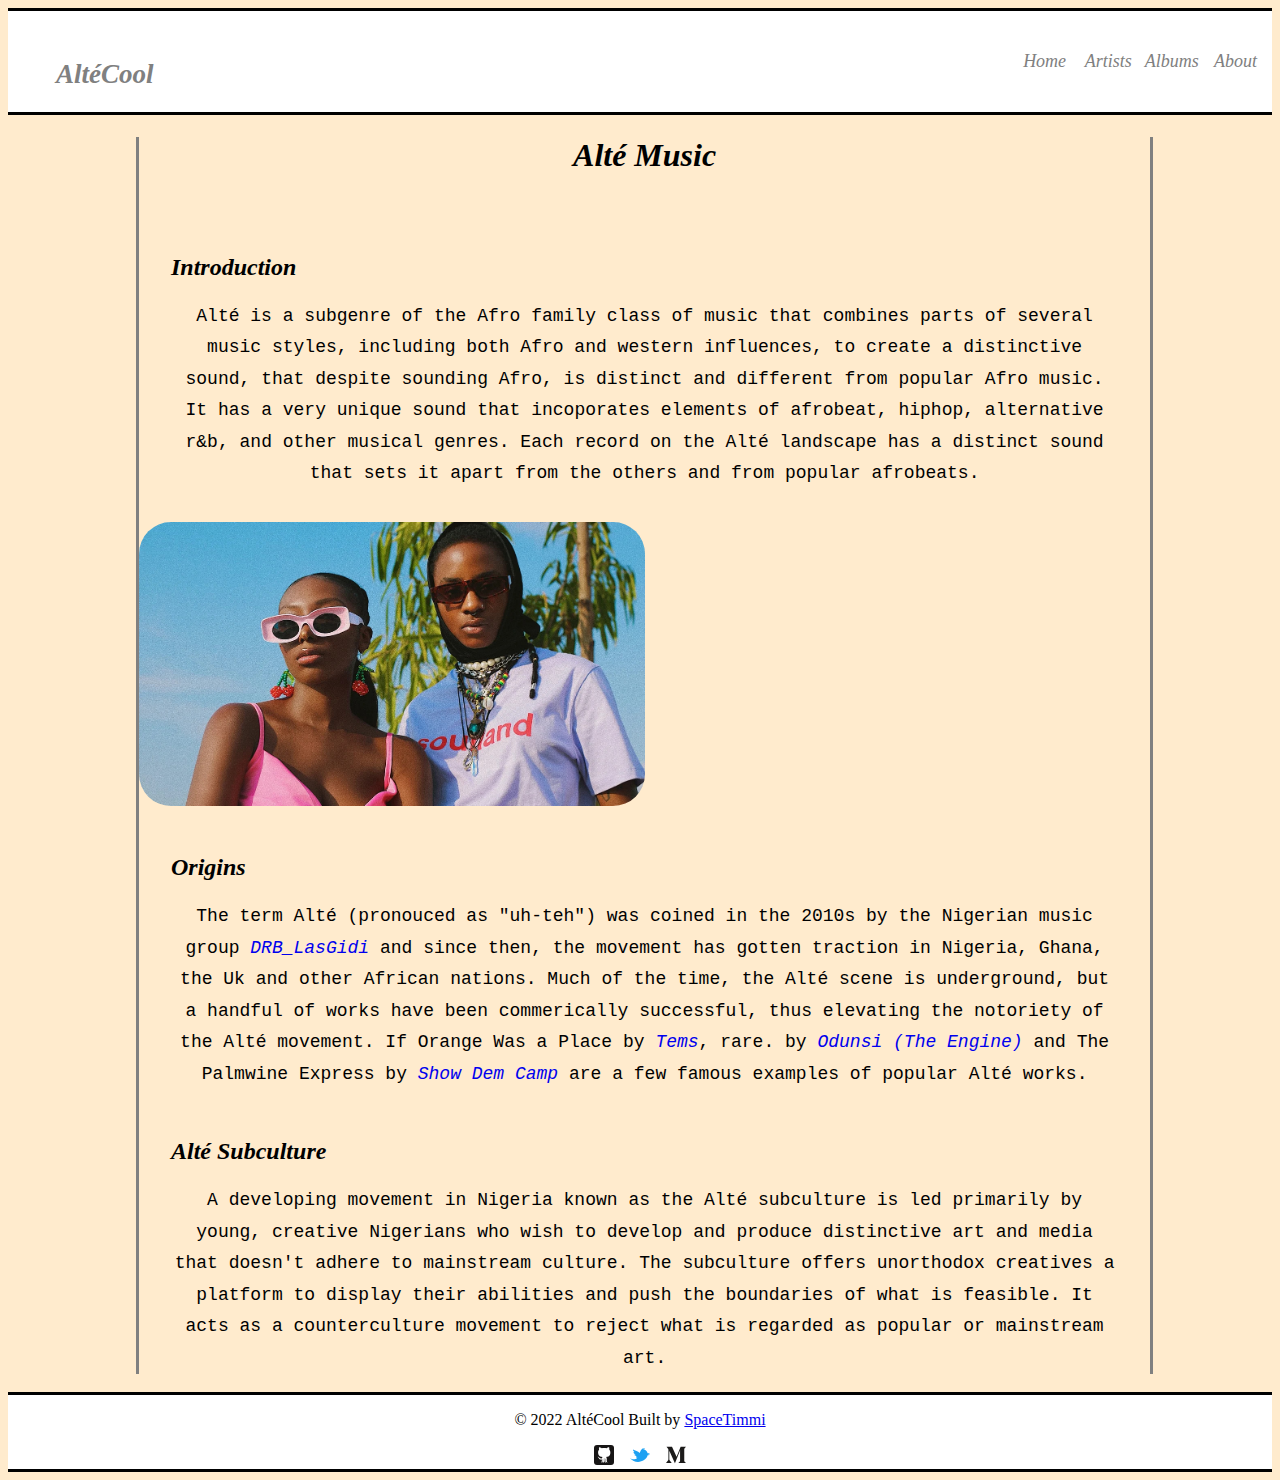
<file: index.html>
<!DOCTYPE html>
<html>
    <head lang="en">
        <meta charset="utf-8">
        <link rel="stylesheet" href="./styles/styles.css"/>
        <title>AltéCool</title>
    </head>
    <body>
        <!--navigator-->
        <nav class="nav-container">
            <!--navigation header-->
            <div class="nav-header">
                <a href="index.html" class="logo-link"><h2 class="logo">AltéCool</h2></a>
            </div>
            <!--navigation links-->
            <div class="nav-links">
                <a href="index.html" class="page-nav">home</a>
                <a href="top-10-artists.html" class="page-nav">artists</a>
                <a href="top-10-albums.html" class="page-nav">albums</a>
                <a href="about.html" class="page-nav">about</a>
            </div>
        </nav> 
        <!--body of page-->
        <main class="body-container">
            <h1 class="title">Alté Music</h1>
            <div class="body-of-text">
                <h2>Introduction</h2>
                <p class="paragraph">Alté is a subgenre of the Afro family class of music that combines parts of several music 
                    styles, including both Afro and western influences, to create a distinctive sound,
                    that despite sounding Afro, is distinct and different from popular Afro music.
                    It has a very unique sound that incoporates elements of afrobeat, hiphop, alternative r&b, and
                    other musical genres. Each record on the Alté landscape has a distinct sound that sets it 
                    apart from the others and from popular afrobeats.
                </p>
                <img src="./assets/images/background-image-2.jpg" class="background-img" alt="alte">

                <h2>Origins</h2>
                <p class="paragraph">The term Alté (pronouced as "uh-teh") was coined in the 2010s by the Nigerian music group
                    <a href="https://en.wikipedia.org/wiki/DRB_LasGidi" class="linked-to">DRB_LasGidi</a> and since then,
                    the movement has gotten traction in Nigeria, Ghana, the Uk and other African nations. Much of the time,
                    the Alté scene is underground, but a handful of works have been commerically successful, thus elevating
                    the notoriety of the Alté movement. If Orange Was a Place by <a href="https://en.wikipedia.org/wiki/Tems_(singer)" class="linked-to"
                    >Tems</a>, rare. by <a href="https://en.everybodywiki.com/Odunsi_(The_Engine)" class="linked-to">Odunsi (The Engine)</a>
                 and The Palmwine Express by <a href="https://en.wikipedia.org/wiki/Show_Dem_Camp" class="linked-to">Show Dem Camp</a> are a few famous examples of popular Alté works.
                </p>

                 <h2>Alté Subculture</h2>
                 <p class="paragraph">
                    A developing movement in Nigeria known as the Alté subculture is led primarily by young, creative Nigerians who wish to develop and produce distinctive art 
                    and media that doesn't adhere to mainstream culture. The subculture offers unorthodox creatives a platform to display their abilities 
                    and push the boundaries of what is feasible. It  acts as a counterculture movement to reject what is regarded as popular or mainstream art. 
                 </p>
            </div>
        </main>
       <!--footer of page--> 
        <footer class="footer-container">
            <p>
                &copy; <span id="date">2022</span>
                <span class="footer-logo">AltéCool</span>
                Built by <a href="https://github.com/SpaceTimmi">SpaceTimmi</a>
            </p>
            <div class="socials">
                <a href="https://www.github.com/SpaceTimmi" class="social-links">
                    <img src="./assets/socials/github-tile.svg" class="socials-img">
                </a>

                <a href="https://www.twitter.com/SpaceTimmi" class="social-links">
                    <img src="./assets/socials/twitter-icon.svg" class="socials-img">
                </a>

                <a href="https://medium.com/@timmyombe" class="social-links">
                    <img src="./assets/socials/medium-icon.svg" class="socials-img">
                </a>  
            </div>
        </footer>
    </body>
</html>
</file>
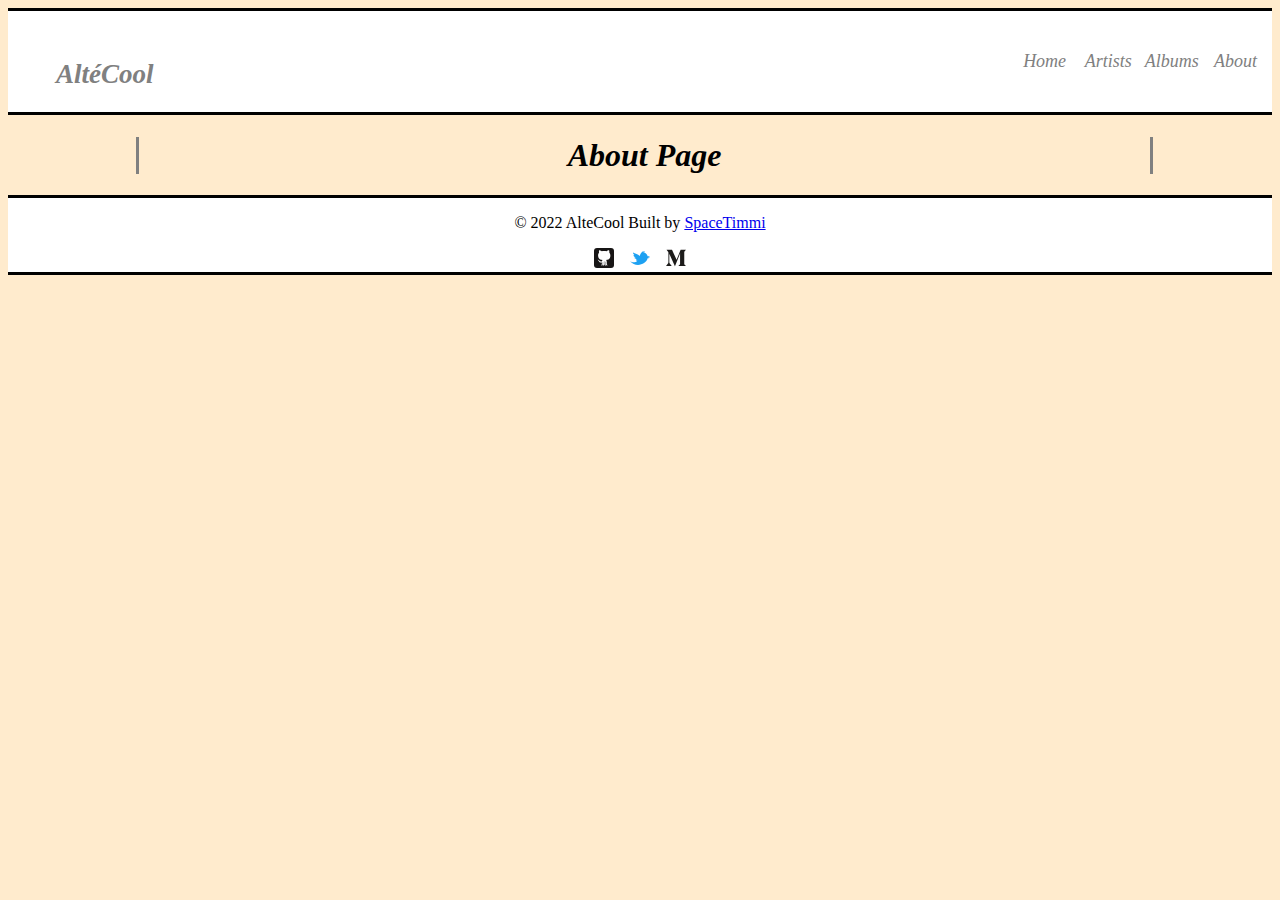
<file: about.html>
<!DOCTYPE html>
<html>
    <head lang="en">
        <meta charset="utf-8">
        <link rel="stylesheet" href="./styles/styles.css"/>
        <title>AltéCool</title>
    </head>
    <body>
        <!--navigator-->
        <nav class="nav-container">
            <!--navigation header-->
            <div class="nav-header">
                <a href="index.html" class="logo-link"><h2 class="logo">AltéCool</h2></a>
            </div>
            <!--navigation links-->
            <div class="nav-links">
                <a href="index.html" class="page-nav">home</a>
                <a href="top-10-artists.html" class="page-nav">artists</a>
                <a href="top-10-albums.html" class="page-nav">albums</a>
                <a href="about.html" class="page-nav">about</a>
            </div>
        </nav>  
        <!--body of page-->
        <main class="body-container">
            <h1>About Page</h1>
        </main>
       <!--footer of page--> 
        <footer class="footer-container">
            <p>
                &copy; <span id="date">2022</span>
                <span class="footer-logo">AlteCool</span>
                Built by <a href="https://github.com/SpaceTimmi">SpaceTimmi</a>
            </p>
            <div class="socials">
                <a href="https://www.github.com/SpaceTimmi" class="social-links">
                    <img src="./assets/socials/github-tile.svg" class="socials-img">
                </a>

                <a href="https://www.twitter.com/SpaceTimmi" class="social-links">
                    <img src="./assets/socials/twitter-icon.svg" class="socials-img">
                </a>

                <a href="https://medium.com/@timmyombe" class="social-links">
                    <img src="./assets/socials/medium-icon.svg" class="socials-img">
                </a>  
            </div>
        </footer>
    </body>
</html>
</file>
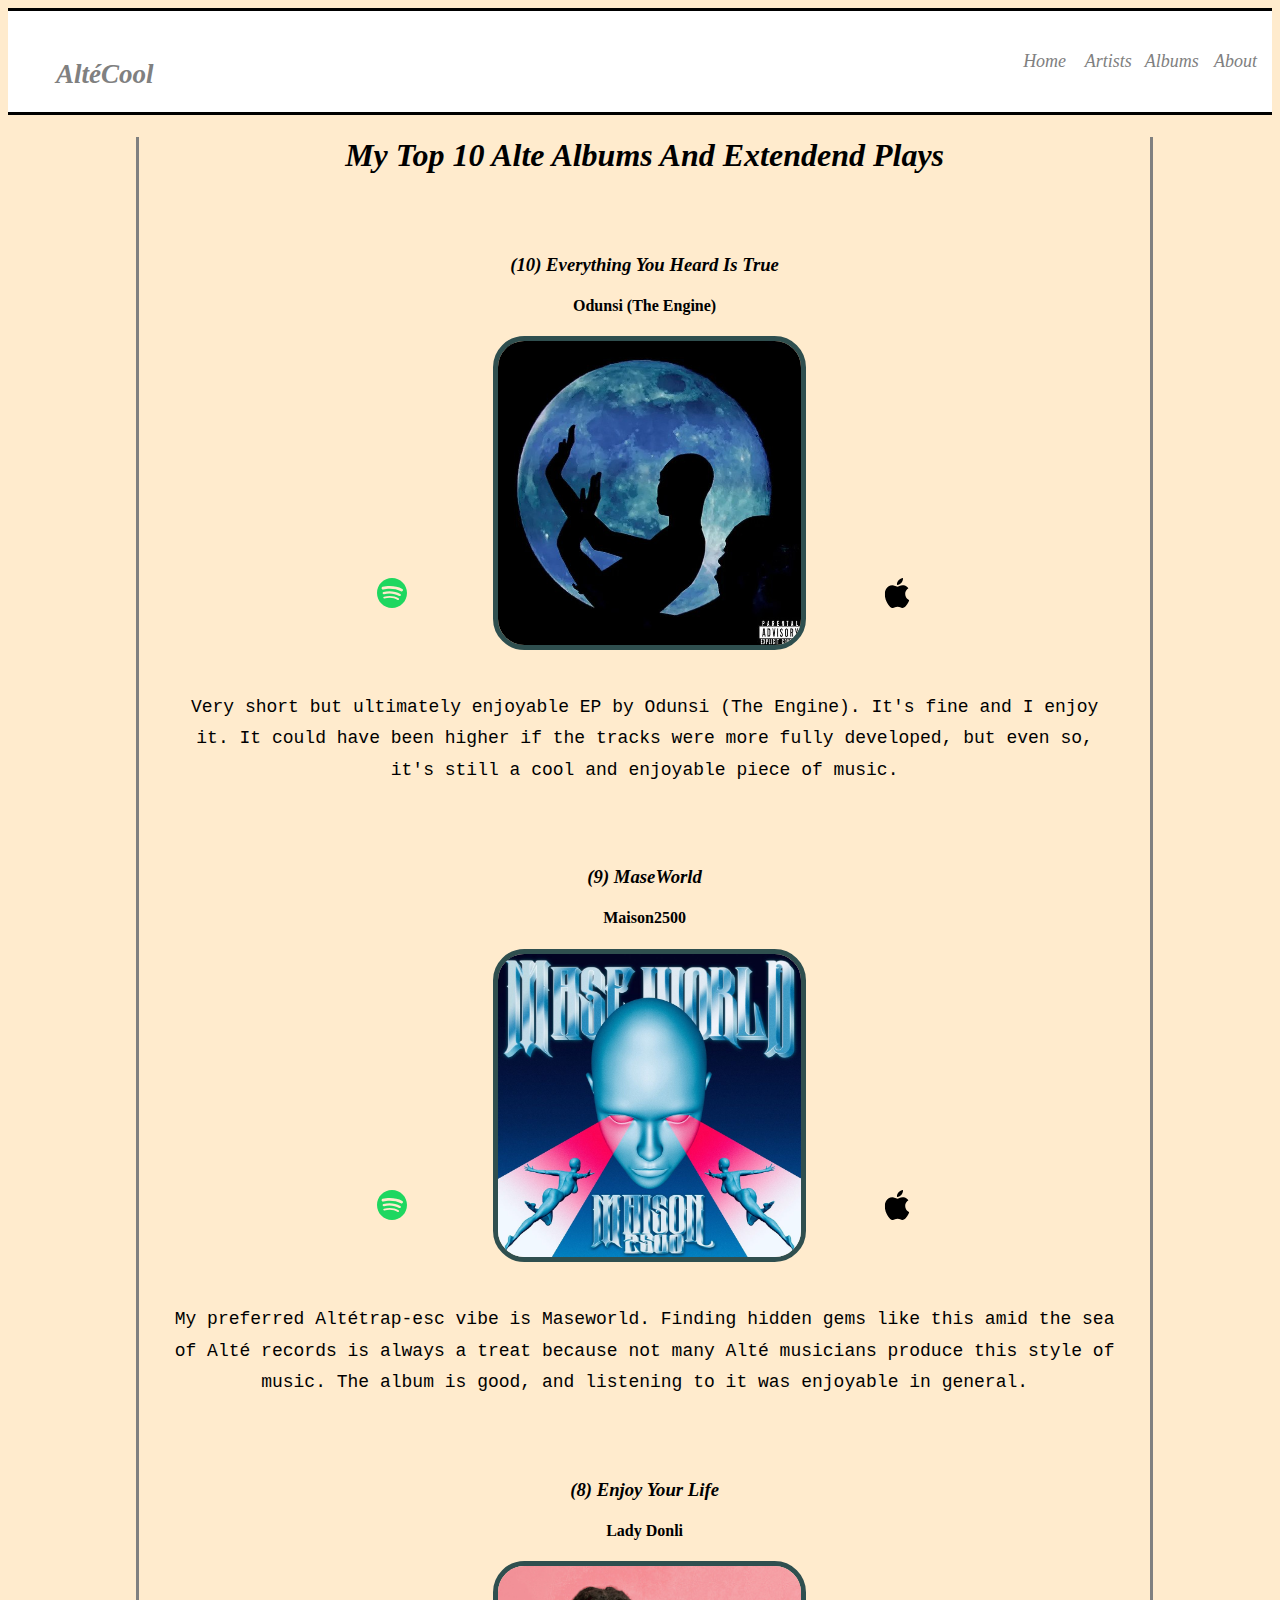
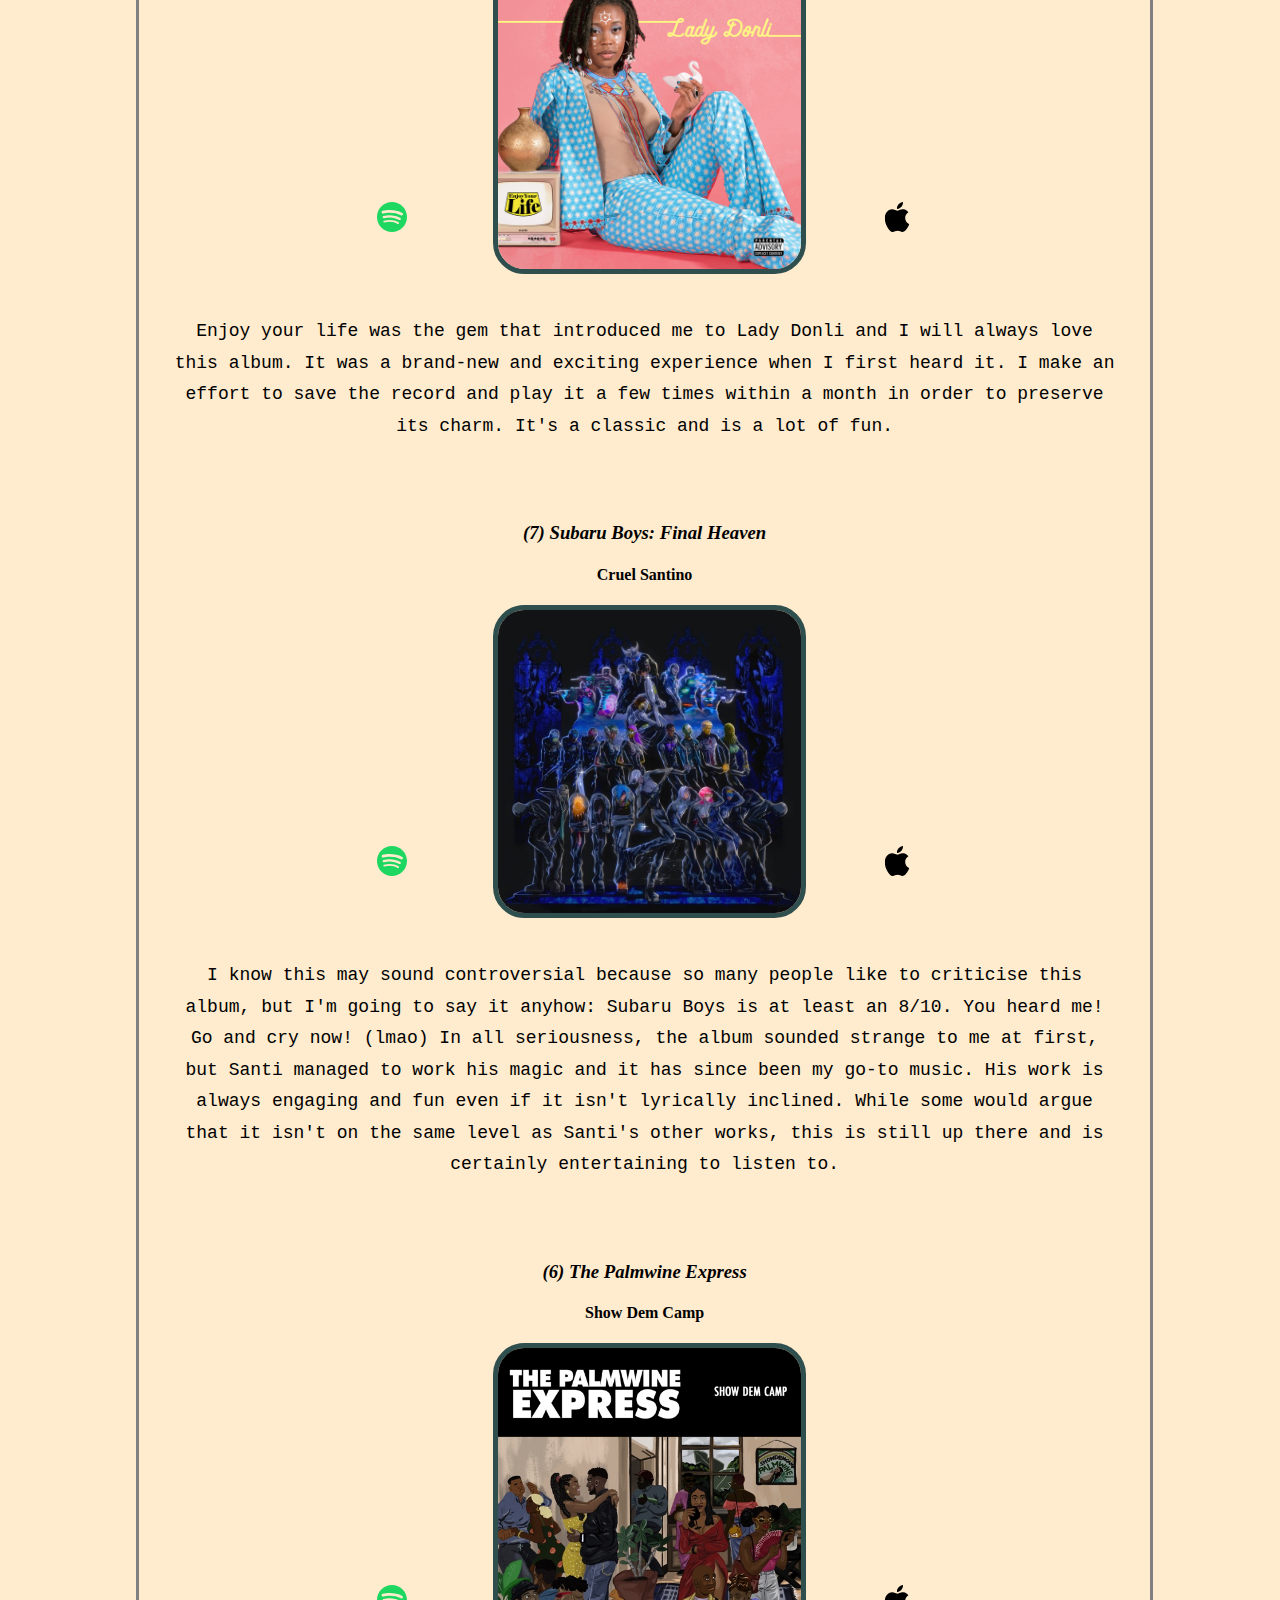
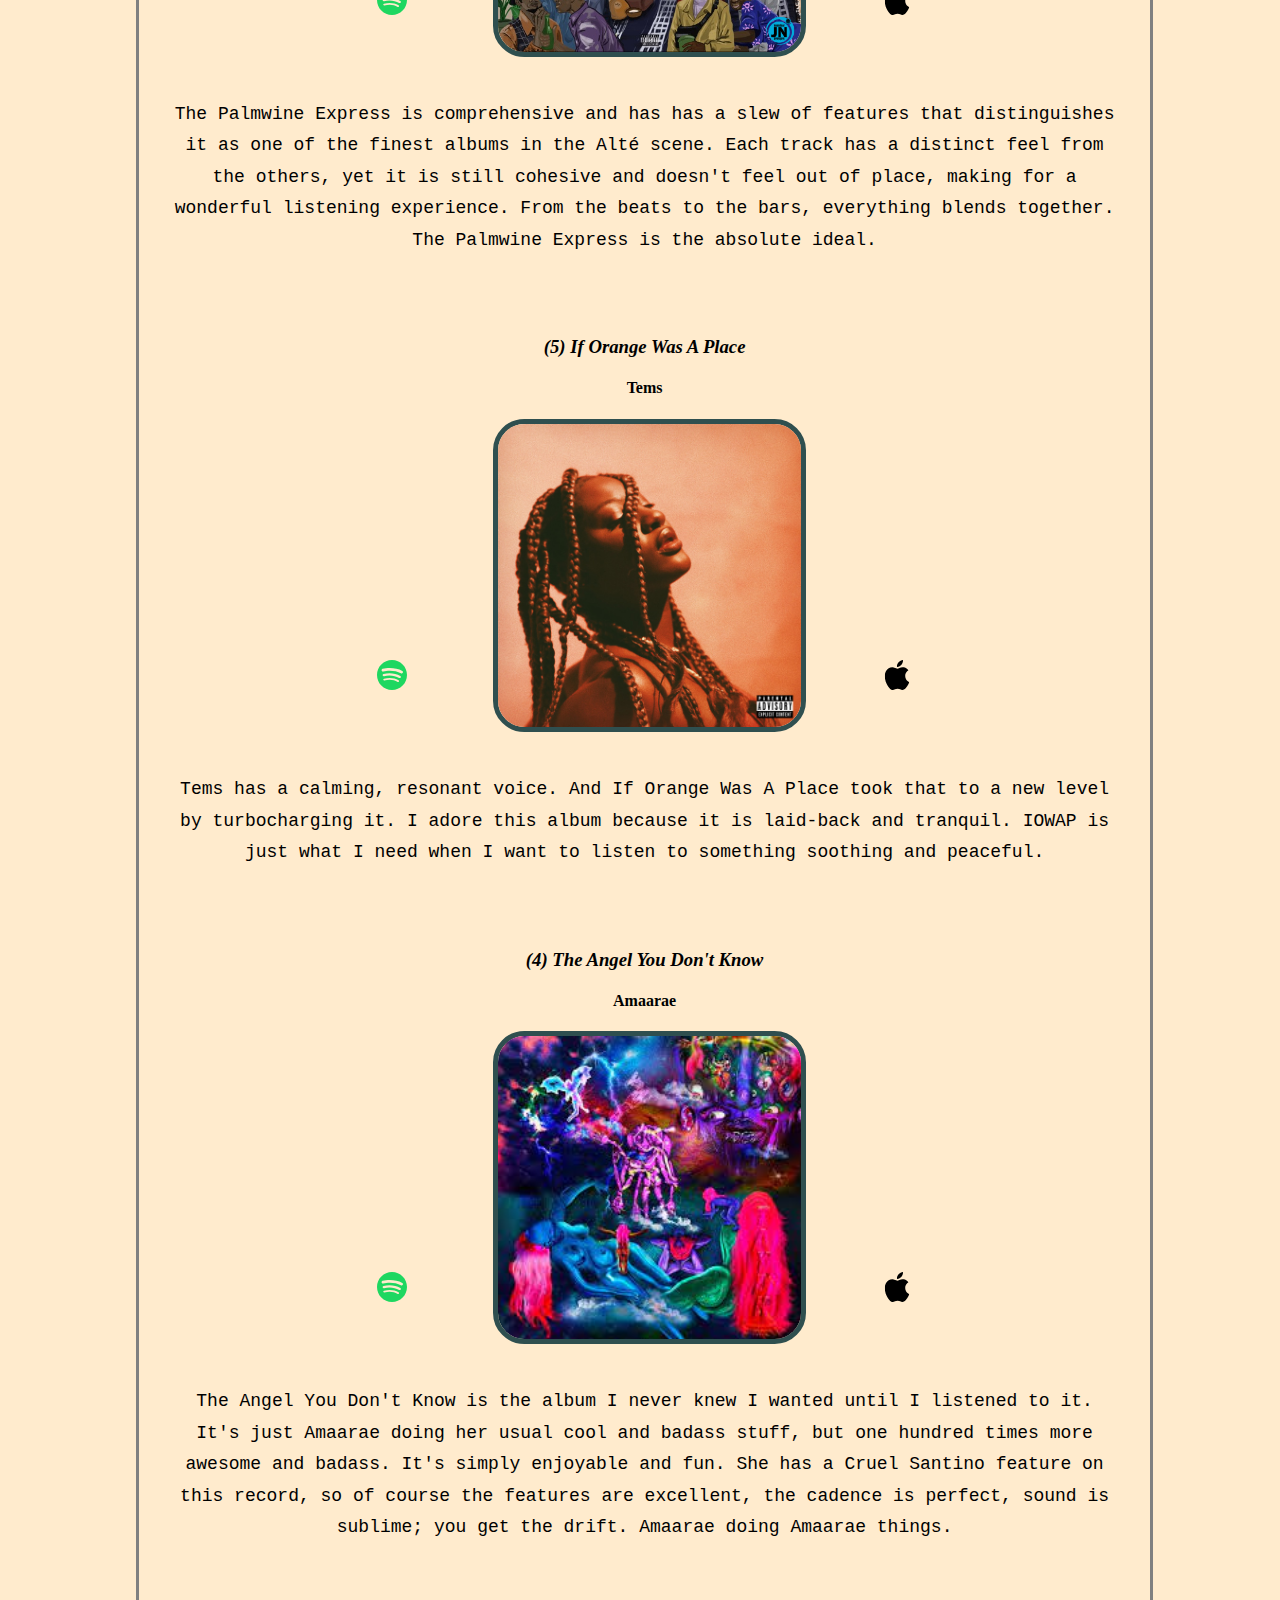
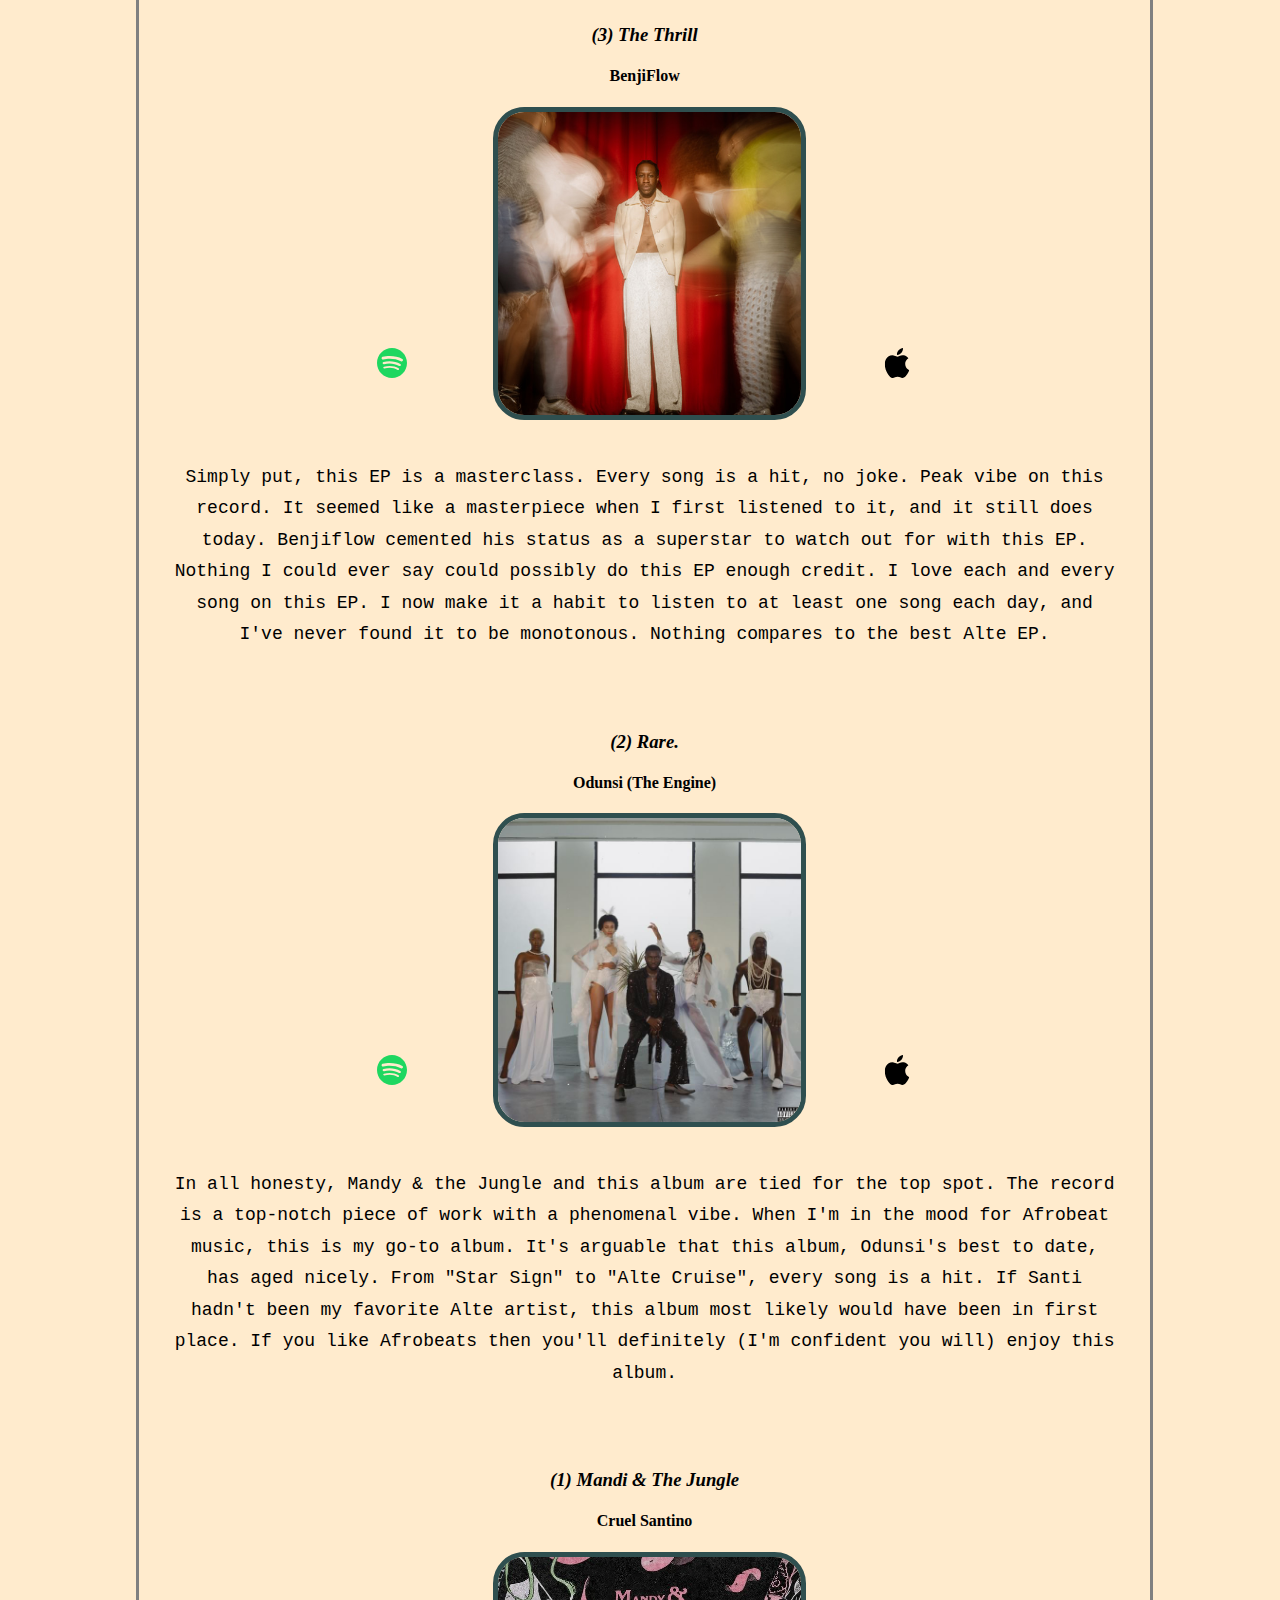
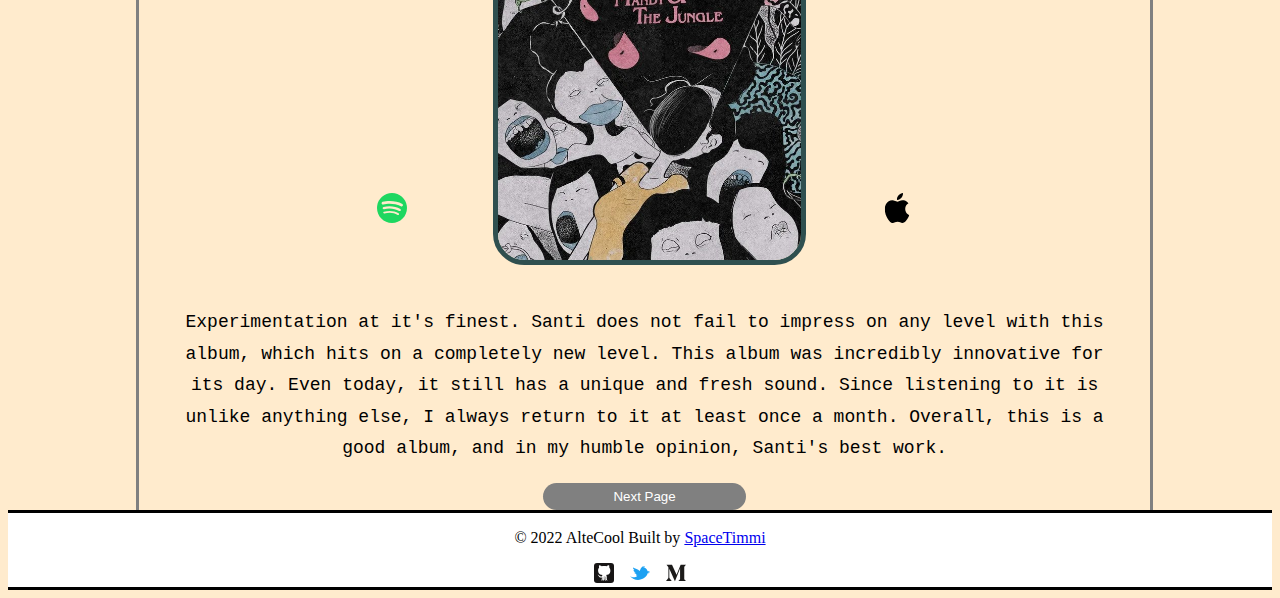
<file: top-10-albums.html>
<!DOCTYPE html>
<html>
    <head lang="en">
        <meta charset="utf-8">
        <link rel="stylesheet" href="./styles/styles.css"/>
        <title>AltéCool</title>
    </head>
    <body>
        <!--navigator-->
        <nav class="nav-container">
        <!--navigation header-->
        <div class="nav-header">
            <a href="index.html" class="logo-link"><h2 class="logo">AltéCool</h2></a>
            </div>
            <!--navigation links-->
            <div class="nav-links">
                <a href="index.html" class="page-nav">home</a>
                <a href="top-10-artists.html" class="page-nav">artists</a>
                <a href="top-10-albums.html" class="page-nav">albums</a>
                <a href="about.html" class="page-nav">about</a>
            </div>
        </nav> 
        <!--body of page-->
        <main class="body-container">
            <h1>My top 10 Alte Albums and Extendend Plays</h1>
          
           <section>
                <h3 class="album-name">(10) Everything You Heard Is True</h3>
                <h4 class="iden">Odunsi (The Engine)</h4>
                <img src="./assets/album covers/everything-you-heard-is-true.jpg" class="album-cover" alt="Everything You Heard Is Tru">

                <section class="artist-links-album-page">
                    <a href="https://open.spotify.com/artist/0XqLMMiljB30SqHKV9PYsD">
                        <img src="./assets/logos/spotify-icon.svg" class="spotify" alt="artist page">
                    </a>
                    <a href="https://music.apple.com/gb/album/everything-you-heard-is-true/1511553742">
                        <img src="./assets/logos/apple-icon.svg" class="apple" alt="artist page">
                    </a>
                </section>

                <p class="paragraph">
                    Very short but ultimately enjoyable EP by Odunsi (The Engine). It's fine and I enjoy it.
                     It could have been higher if the tracks were more fully developed, but even so, 
                     it's still a cool and enjoyable piece of music.
                </p>
            </section> 
           
            <section>
                <h3 class="album-name">(9) MaseWorld</h3>
                <h4 class="iden">Maison2500</h4>
                <img src="./assets/album covers/maseworld.jpeg" class="album-cover" alt="MaseWorld">

                <section class="artist-links-album-page">
                    <a href="https://open.spotify.com/album/2MSjnqQ1YrHaG2tJ0qlE3B">
                        <img src="./assets/logos/spotify-icon.svg" class="spotify" alt="artist page">
                    </a>
                    <a href="https://music.apple.com/ng/album/maseworld/1474480716">
                        <img src="./assets/logos/apple-icon.svg" class="apple" alt="artist page">
                    </a>
                </section>

                <p class="paragraph">
                    My preferred Altétrap-esc vibe is Maseworld. Finding hidden gems like this amid the sea of Alté records is 
                    always a treat because not many Alté musicians produce this style of music. The album is good, and 
                    listening to it was enjoyable in general. 
                </p>
            </section>            
           
             <section>
                <h3 class="album-name">(8) Enjoy your life</h3>
                <h4 class="iden">Lady Donli</h4>
                <img src="./assets/album covers/enjoy-your-life.jpeg" class="album-cover" alt="Enjoy your life">

                <section class="artist-links-album-page">
                    <a href="https://open.spotify.com/album/1tbGvVPTxiB6eZUbDjbSvv">
                        <img src="./assets/logos/spotify-icon.svg" class="spotify" alt="artist page">
                    </a>
                    <a href="https://music.apple.com/bs/album/enjoy-your-life/id1474111862">
                        <img src="./assets/logos/apple-icon.svg" class="apple" alt="artist page">
                    </a>
                </section>

                <p class="paragraph">
                    Enjoy your life was the gem that introduced me to Lady Donli and I will always love this album.  
                    It was a brand-new and exciting experience when I first heard it. I make an effort to save the record 
                    and play it a few times within a month in order to preserve its charm. It's a classic and is a lot of fun. 
                </p>
            </section>             

            <section>
                <h3 class="album-name">(7) Subaru Boys: Final Heaven</h3>
                <h4 class="iden">Cruel Santino</h4>
                <img src="./assets/album covers/subaru-boys.jpg" class="album-cover" alt="Subaru Boys">
               
                <section class="artist-links-album-page">
                    <a href="https://open.spotify.com/album/0t69hftoCPq776cXlSpqFl">
                        <img src="./assets/logos/spotify-icon.svg" class="spotify" alt="artist page">
                    </a>
                    <a href="https://music.apple.com/us/album/subaru-boys-final-heaven/1611848679">
                        <img src="./assets/logos/apple-icon.svg" class="apple" alt="artist page">
                    </a>
                </section>
                
                <p class="paragraph">
                    I know this may sound controversial because so many people like to criticise this album, 
                    but I'm going to say it anyhow: Subaru Boys is at least an 8/10. You heard me!  Go and cry now! 
                    (lmao) In all seriousness, the album sounded strange to me at first, but Santi managed to work his magic 
                    and it has since been my go-to music. His work is always engaging and fun even if it isn't lyrically inclined. 
                    While some would argue that it isn't on the same level as Santi's other works, 
                    this is still up there and is certainly entertaining to listen to.
                </p>
            </section>

            <section>
                <h3 class="album-name">(6) The Palmwine Express</h3>
                <h4 class="iden">Show Dem Camp</h4>
                <img src="./assets/album covers/palmwine-express.jpg" class="album-cover" alt="The Palmwine Express">
                
                <section class="artist-links-album-page">
                    <a href="https://open.spotify.com/album/46m9079uCxKSFAwMFfadwf">
                        <img src="./assets/logos/spotify-icon.svg" class="spotify" alt="artist page">
                    </a>
                    <a href="https://music.apple.com/ng/album/the-palmwine-express/1491006159">
                        <img src="./assets/logos/apple-icon.svg" class="apple" alt="artist page">
                    </a>
                </section>
                
                <p class="paragraph">
                    The Palmwine Express is comprehensive and has  has a slew of features that distinguishes 
                    it as one of the finest albums in the Alté scene. Each track has a distinct feel from the others, 
                    yet it is still cohesive and doesn't feel out of place, making for a wonderful listening experience. 
                    From the beats to the bars, everything blends together. The Palmwine Express is the absolute ideal. 
                </p>
            </section>

            <section>
                <h3 class="album-name">(5) If Orange Was A Place</h3>
                <h4 class="iden">Tems</h4>
                <img src="./assets/album covers/if-orange-was-a-place.jpeg" class="album-cover" alt="If Orange Was A Place">
               
                <section class="artist-links-album-page">
                    <a href="https://open.spotify.com/album/0x2ntwkM3GoLVAPjAOPrWv">
                        <img src="./assets/logos/spotify-icon.svg" class="spotify" alt="artist page">
                    </a>
                    <a href="https://music.apple.com/us/album/if-orange-was-a-place-apple-music-up-next-film-edition-ep/1585718716">
                        <img src="./assets/logos/apple-icon.svg" class="apple" alt="artist page">
                    </a>
                </section>
                
                <p class="paragraph">
                    Tems has a calming, resonant voice. And If Orange Was A Place took that to a new level by turbocharging it. 
                    I adore this album because it is laid-back and tranquil. 
                    IOWAP is just what I need when I want to listen to something soothing and peaceful. 
                </p>
            </section>

            <section>
                <h3 class="album-name">(4) The Angel you don't know</h3>
                <h4 class="iden">Amaarae</h4>
                <img src="./assets/album covers/the-angel-you-don't know.jpeg" class="album-cover" alt="The Angle you don't know">
                
                <section class="artist-links-album-page">
                    <a href="https://open.spotify.com/album/1cceIhCQ8R79pwy8jbZFqE">
                        <img src="./assets/logos/spotify-icon.svg" class="spotify" alt="artist page">
                    </a>
                    <a href="https://music.apple.com/ng/album/the-angel-you-dont-know/1534617527">
                        <img src="./assets/logos/apple-icon.svg" class="apple" alt="artist page">
                    </a>
                </section>
                
                <p class="paragraph">
                    The Angel You Don't Know is the album I never knew I wanted until I listened to it. 
                    It's just Amaarae doing her usual cool and badass stuff, but one hundred times more awesome and badass. 
                    It's simply enjoyable and fun. She has a Cruel Santino feature on this record, so of course the 
                    features are excellent, the cadence is perfect, sound is sublime; you get the drift. 
                    Amaarae doing Amaarae things. 
                </p>
            </section>

            <section>
                <h3 class="album-name">(3) The Thrill</h3>
                <h4 class="iden">BenjiFlow</h4>
                <img src="./assets/album covers/the-thrill.jpg" class="album-cover" alt="The Thrill">
                
                <section class="artist-links-album-page">
                    <a href="https://open.spotify.com/album/4s9aJkApwWxxrOzAOqfwbM">
                        <img src="./assets/logos/spotify-icon.svg" class="spotify" alt="artist page">
                    </a>
                    <a href="https://music.apple.com/ng/album/the-thrill/1600908130">
                        <img src="./assets/logos/apple-icon.svg" class="apple" alt="artist page">
                    </a>
                </section>
                
                <p class="paragraph">
                    Simply put, this EP is a masterclass. Every song is a hit, no joke. Peak vibe on this record.
                     It seemed like a masterpiece when I first listened to it, and it still does today. 
                    Benjiflow cemented his status as a superstar to watch out for with this EP. 
                    Nothing I could ever say could possibly do this EP enough credit. I love each and every song on this EP. 
                    I now make it a habit to listen to at least one song each day, and I've never found it to be monotonous. 
                    Nothing compares to the best Alte EP. 
                </p>
            </section>

            <section>
                <h3 class="album-name">(2) rare.</h3>
                <h4 class="iden">Odunsi (The Engine)</h4>
                <img src="./assets/album covers/rare.jpg" class="album-cover" alt="rare.">
                
                <section class="artist-links-album-page">
                    <a href="https://open.spotify.com/album/2rCQfEwg1KO3gksFF2Wq48">
                        <img src="./assets/logos/spotify-icon.svg" class="spotify" alt="artist page">
                    </a>
                    <a href="https://music.apple.com/ng/album/rare/1438441866">
                        <img src="./assets/logos/apple-icon.svg" class="apple" alt="artist page">
                    </a>
                </section>
                
                <p class="paragraph">
                    In all honesty, Mandy & the Jungle and this album are tied for the top spot. The record is a top-notch piece of work with a phenomenal vibe. 
                    When I'm in the mood for Afrobeat music, this is my go-to album. It's arguable that this album, Odunsi's best to date, has aged nicely. From "Star Sign" to "Alte Cruise", 
                    every song is a hit. If Santi hadn't been my favorite Alte artist, this album most likely would have been in first place. If you like Afrobeats then you'll definitely (I'm confident you will) enjoy this album.
                </p>
            </section>

            <section>
                <h3 class="album-name">(1) Mandi & The Jungle</h3>
                <h4 class="iden">Cruel Santino</h4>
                <img src="./assets/album covers/mandi-and-the-jungle.jpg" class="album-cover" alt="mandi-and-the-jungle">
                
                <section class="artist-links-album-page">
                    <a href="https://open.spotify.com/album/4IMFZY59ree679oXQS36xM">
                        <img src="./assets/logos/spotify-icon.svg" class="spotify" alt="artist page">
                    </a>
                    <a href="https://music.apple.com/us/album/mandy-the-jungle/1462393164">
                        <img src="./assets/logos/apple-icon.svg" class="apple" alt="artist page">
                    </a>
                </section>
                
                <p class="paragraph">  Experimentation at it's finest. Santi does not fail to impress on any level with this album, 
                    which hits on a completely new level. This album was incredibly innovative for its day. Even today, it still has 
                    a unique and fresh sound. Since listening to it is unlike anything else, I always return to it at least once a month. 
                    Overall, this is a good album, and in my humble opinion, Santi's best work.
                </p>
            </section>
            
            <form class="btn-container" action="about.html">
                <button class="navi-btn">Next Page</button>
            </form>
        </main>
       <!--footer of page--> 
        <footer class="footer-container">
            <p>
                &copy; <span id="date">2022</span>
                <span class="footer-logo">AlteCool</span>
                Built by <a href="https://github.com/SpaceTimmi">SpaceTimmi</a>
            </p>
            <div class="socials">
                <a href="https://www.github.com/SpaceTimmi" class="social-links">
                    <img src="./assets/socials/github-tile.svg" class="socials-img">
                </a>

                <a href="https://www.twitter.com/SpaceTimmi" class="social-links">
                    <img src="./assets/socials/twitter-icon.svg" class="socials-img">
                </a>

                <a href="https://medium.com/@timmyombe" class="social-links">
                    <img src="./assets/socials/medium-icon.svg" class="socials-img">
                </a>  
            </div>
        </footer>
    </body>
</html>
</file>
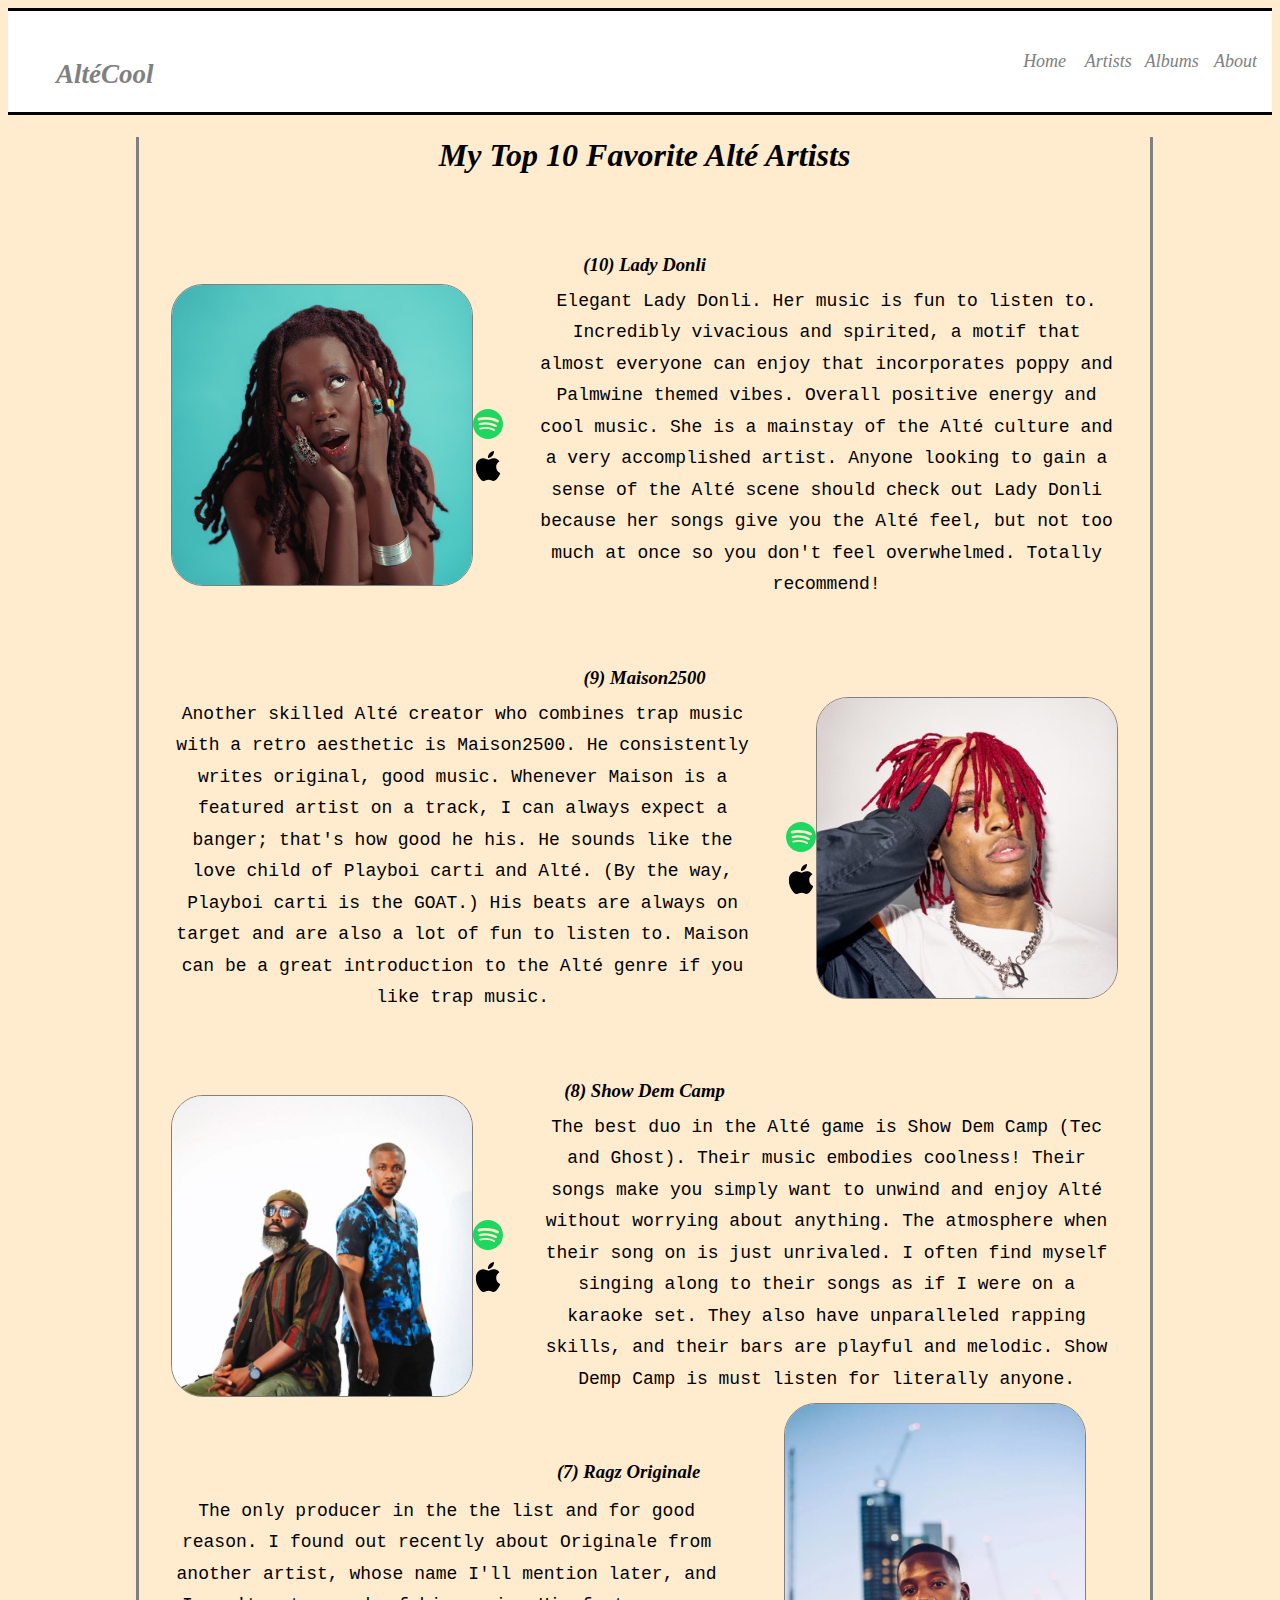
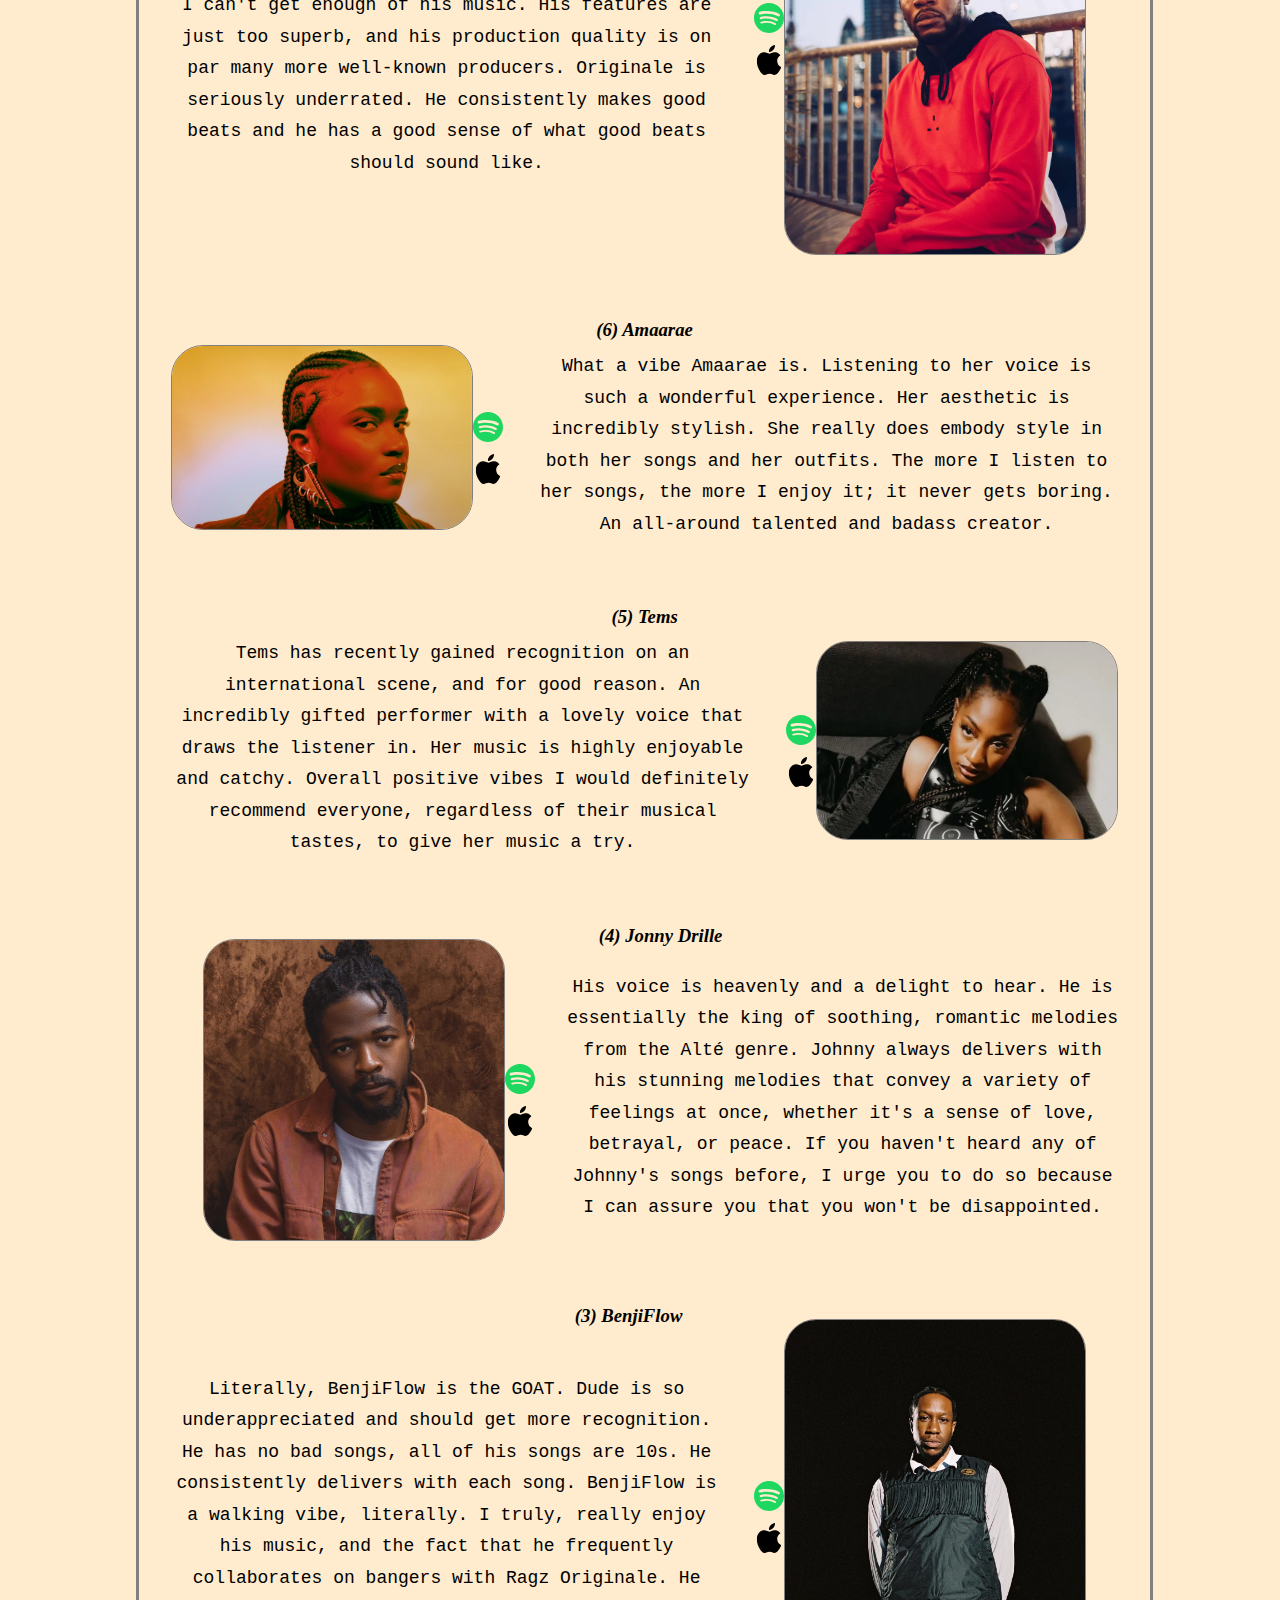
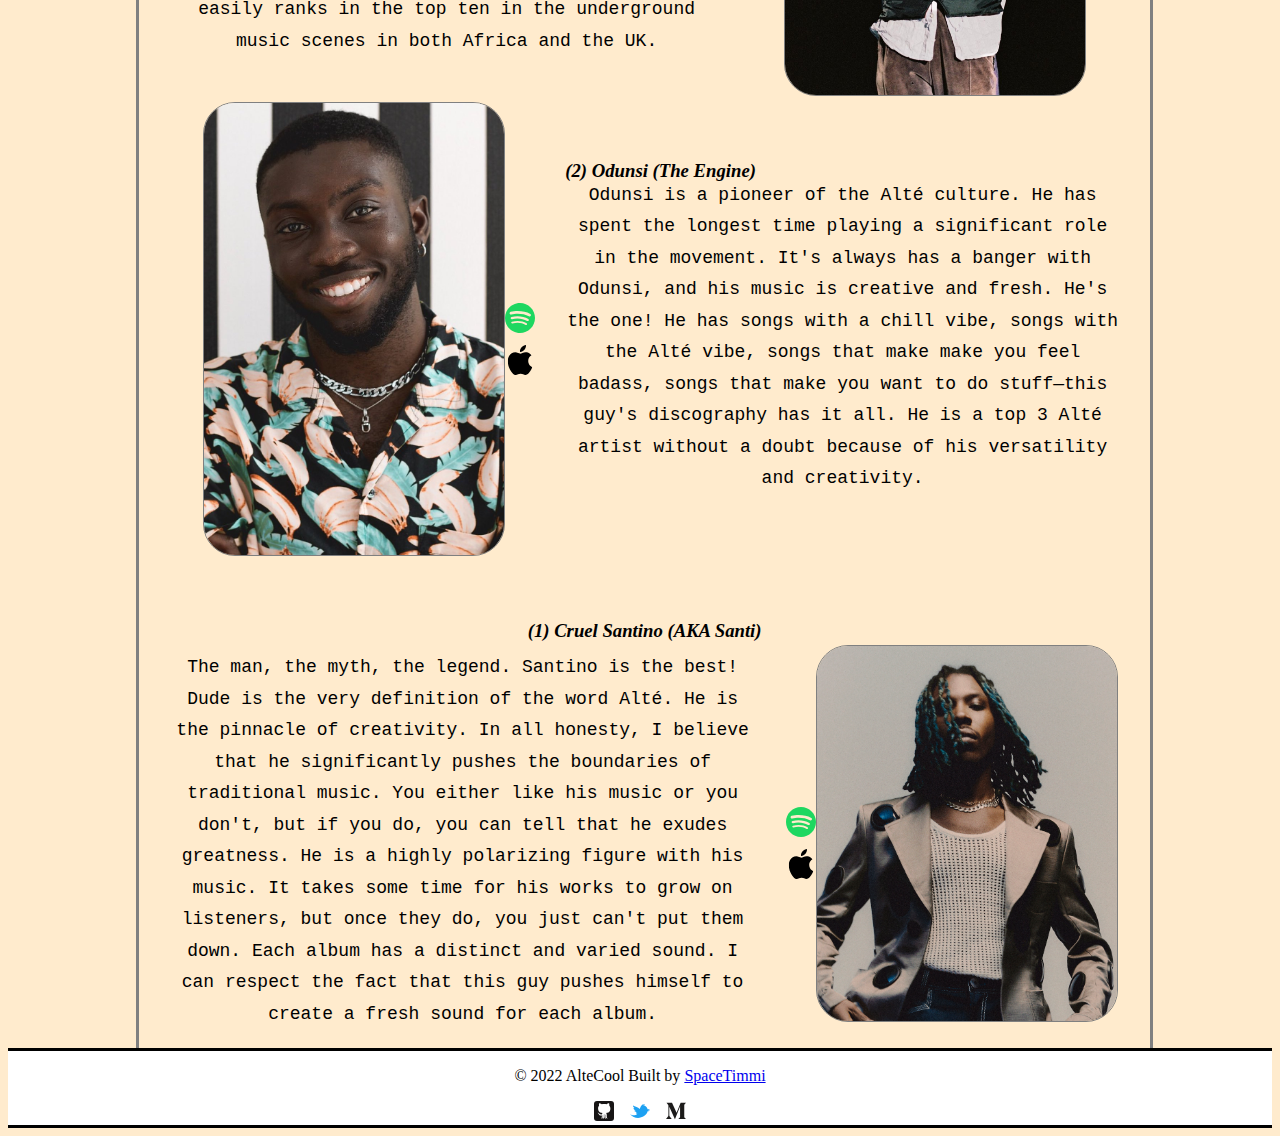
<file: top-10-artists.html>
<!DOCTYPE html>
<html>
    <head lang="en">
        <meta charset="utf-8">
        <link rel="stylesheet" href="./styles/styles.css"/>
        <title>AltéCool</title>
    </head>
    <body>
        <!--navigator-->
        <nav class="nav-container">
            <!--navigation header-->
            <div class="nav-header">
                <a href="index.html" class="logo-link"><h2 class="logo">AltéCool</h2></a>
            </div>
            <!--navigation links-->
            <div class="nav-links">
                <a href="index.html" class="page-nav">home</a>
                <a href="top-10-artists.html" class="page-nav">artists</a>
                <a href="top-10-albums.html" class="page-nav">albums</a>
                <a href="about.html" class="page-nav">about</a>
            </div>
        </nav> 
        <!--body of page-->
        <main class="body-container">
            <h1 class="title">My top 10 favorite Alté Artists</h1>

            <!--Artist Card-->
            <div class="all-artist-container">
                <section class="artist-card">
                    <h3 class="artist-name">(10) Lady Donli</h3>
                    <div class="center-artist lady-donli">
                        <img src="./assets/artists/lady-donli.jpg" class="artist-img" alt="lady donli">

                        <section class="artist-links">
                            <a href="https://open.spotify.com/artist/5joHzVrVQzu41KFBlZQDvG">
                                <img src="./assets/logos/spotify-icon.svg" class="spotify" alt="artist page">
                            </a>
                            <a href="https://music.apple.com/us/artist/lady-donli/927791232">
                                <img src="./assets/logos/apple-icon.svg" class="apple" alt="artist page">
                            </a>
                        </section>

                        <p class="paragraph">Elegant Lady Donli. Her music is fun to listen to. Incredibly vivacious 
                            and spirited, a motif that almost everyone can enjoy that incorporates poppy and 
                            Palmwine themed vibes. Overall positive energy and cool music. 
                            She is a mainstay of the Alté culture and a very accomplished artist. 
                            Anyone looking to gain a sense of the Alté  scene should check out Lady Donli 
                            because her songs give you the Alté feel, but not too much at once so you don't feel overwhelmed.
                            Totally recommend!
                        </p>
                    </div>
                    
                </section>

                <section class="artist-card">
                    <h3 class="artist-name">(9) Maison2500</h3>
                    <div class="center-artist maison-2500">
                        <img src="./assets/artists/maison.jpg" class="artist-img" alt="maison2500">

                        <section class="artist-links">
                            <a href="https://open.spotify.com/artist/4LM7PNYtQtrHXnfQYr16mx">
                                <img src="./assets/logos/spotify-icon.svg" class="spotify" alt="artist page">
                            </a>
                            <a href="https://music.apple.com/us/artist/maison-2500/1459819365">
                                <img src="./assets/logos/apple-icon.svg" class="apple" alt="artist page">
                            </a>
                        </section>

                        <p class="paragraph">Another skilled Alté creator who combines trap music with a retro aesthetic is Maison2500. 
                            He consistently writes original, good music. Whenever Maison is a featured artist on a track, I can always expect a banger; that's how good he his.
                            He sounds like the love child of Playboi carti and Alté. (By the way, Playboi carti is the GOAT.) 
                            His beats are always on target and are also a lot of fun to listen to. Maison can be a great introduction 
                            to the Alté genre if you like trap music.
                        </p>
                    </div>
                </section>
                
                <section class="artist-card">
                    <h3 class="artist-name">(8) Show Dem Camp</h3>
                    <div class="center-artist show-dem-camp">
                        <img src="./assets/artists/show-dem-camp.jpeg" class="artist-img" alt="Show Dem Camp">

                        <section class="artist-links">
                            <a href="https://open.spotify.com/artist/0XqLMMiljB30SqHKV9PYsD">
                                <img src="./assets/logos/spotify-icon.svg" class="spotify" alt="artist page">
                            </a>
                            <a href="https://music.apple.com/us/artist/show-dem-camp/855275538">
                                <img src="./assets/logos/apple-icon.svg" class="apple" alt="artist page">
                            </a>
                        </section>

                        <p class="paragraph">The best duo in the Alté game is Show Dem Camp (Tec and Ghost). 
                            Their music embodies coolness! Their songs make you simply want to unwind and enjoy Alté without 
                            worrying about anything.  The atmosphere when their song on is just unrivaled. I often find myself singing along 
                            to their songs as if I were on a karaoke set. They also have unparalleled rapping skills, 
                            and their bars are playful and melodic. Show Demp Camp is must listen for literally anyone. 
                        </p>
                    
                    </div>
                </section>
                
                <section class="artist-card ragz-originale">
                    <h3 class="artist-name">(7) Ragz Originale</h3>
                    <div class="center-artist ragz-originale">
                        <img src="./assets/artists/ragz-originale.jpg" class="artist-img" alt="Ragz Originale">

                        <section class="artist-links">
                            <a href="https://open.spotify.com/artist/0yw2O9rh7YQd5MqEHOFGzW">
                                <img src="./assets/logos/spotify-icon.svg" class="spotify" alt="artist page">
                            </a>
                            <a href="https://music.apple.com/us/artist/ragz-originale/916159936">
                                <img src="./assets/logos/apple-icon.svg" class="apple" alt="artist page">
                            </a>
                        </section>

                        <p class="paragraph">The only producer in the the list and for good reason. I found out recently about Originale from another artist, 
                            whose name I'll mention later, and I can't get enough of his music. His features are just too superb, 
                            and his production quality is on par many more well-known producers. Originale is seriously underrated. 
                            He consistently makes good beats and he has a good sense of what good beats should sound like.
                        </p>
                    </div>
                </section>
                
                <section class="artist-card">
                    <h3 class="artist-name">(6) Amaarae</h3>
                    <div class="center-artist amaarae">
                        <img src="./assets/artists/amaarae.jpg" class="artist-img" alt="Amaarae">

                        <section class="artist-links">
                            <a href="https://open.spotify.com/artist/21UPYSRWFKwtqvSAnFnSvS">
                                <img src="./assets/logos/spotify-icon.svg" class="spotify" alt="artist page">
                            </a>
                            <a href="https://music.apple.com/us/artist/amaarae/1292405220">
                                <img src="./assets/logos/apple-icon.svg" class="apple" alt="artist page">
                            </a>
                        </section>

                        <p class="paragraph">What a vibe Amaarae is. Listening to her voice is such a wonderful experience. Her aesthetic is incredibly stylish. 
                            She really does embody style in both her songs and her outfits. The more I listen to her songs, the more I enjoy it; it never gets boring. 
                            An all-around talented and badass creator.
                        </p>
                    </div>
                </section>
                
                <section class="artist-card">
                    <h3 class="artist-name">(5) Tems</h3>
                    <div class="center-artist tems">
                        <img src="./assets/artists/tems.jpg" class="artist-img" alt="Tems">

                        <section class="artist-links">
                            <a href="https://open.spotify.com/artist/687cZJR45JO7jhk1LHIbgq">
                                <img src="./assets/logos/spotify-icon.svg" class="spotify" alt="artist page">
                            </a>
                            <a href="https://music.apple.com/us/artist/tems/1413909060">
                                <img src="./assets/logos/apple-icon.svg" class="apple" alt="artist page">
                            </a>
                        </section>
                        
                        <p class="paragraph">Tems has recently gained recognition on an international scene, and for good reason. 
                            An incredibly gifted performer with a lovely voice that draws the listener in. 
                            Her music is highly enjoyable and catchy. Overall positive vibes I would definitely recommend everyone, 
                            regardless of their musical tastes, to give her music a try.
                        </p>
                    </div>
                </section>
                
                <section class="artist-card jonny-drille">
                    <h3 class="artist-name">(4) Jonny Drille</h3>
                    <div class="center-artist jonny-drille">
                        <img src="./assets/artists/jonny-drille.jpg" class="artist-img" alt="Jonny Drill">

                        <section class="artist-links">
                            <a href="https://open.spotify.com/artist/4f8vvLN5Rt3WszqOqVR9e9">
                                <img src="./assets/logos/spotify-icon.svg" class="spotify" alt="artist page">
                            </a>
                            <a href="https://music.apple.com/zw/artist/johnny-drille/1048119915">
                                <img src="./assets/logos/apple-icon.svg" class="apple" alt="artist page">
                            </a>
                        </section>

                        <p class="paragraph">His voice is heavenly and a delight to hear. He is essentially the king of soothing, 
                            romantic melodies from the Alté genre. Johnny always delivers with his stunning melodies that convey a 
                            variety of feelings at once, whether it's a sense of love, betrayal, or peace. If you haven't heard 
                            any of Johnny's songs before, I urge you to do so because I can assure you that you won't be disappointed.
                        </p>
                    </div>
                </section>
                
                <section class="artist-card benji-flow">
                    <h3 class="artist-name">(3) BenjiFlow</h3>
                    <div class="center-artist benji-flow">
                        <img src="./assets/artists/benji-flow.jpg" class="artist-img" alt="BenjiFlow">

                        <section class="artist-links">
                            <a href="https://open.spotify.com/artist/3NRpcByltnHx7oZxWbg8Lt">
                                <img src="./assets/logos/spotify-icon.svg" class="spotify" alt="artist page">
                            </a>
                            <a href="https://music.apple.com/us/artist/benjiflow/1440601802">
                                <img src="./assets/logos/apple-icon.svg" class="apple" alt="artist page">
                            </a>
                        </section>

                        <p class="paragraph">Literally, BenjiFlow is the GOAT. Dude is so underappreciated and should get more recognition. 
                            He has no bad songs, all of his songs are 10s. He consistently delivers with each song. BenjiFlow is a walking vibe, 
                            literally. I truly, really enjoy his music, and the fact that he frequently collaborates on bangers with Ragz Originale.
                            He easily ranks in the top ten in the underground music scenes in both Africa and the UK.</p>
                    </div>
                </section>
                
                <section class="artist-card odunsi">
                    <h3 class="artist-name">(2) Odunsi (The Engine)</h3>
                    <div class="center-artist odunsi">
                        <img src="./assets/artists/Odunsi-the-engine.jpeg" class="artist-img" alt="Odunsi (The Engine)">

                        <section class="artist-links">
                            <a href="https://open.spotify.com/artist/3QAWvRmq1TMLuNtDKVyRaW">
                                <img src="./assets/logos/spotify-icon.svg" class="spotify" alt="artist page">
                            </a>
                            <a href="https://music.apple.com/us/artist/odunsi-the-engine/1076709896">
                                <img src="./assets/logos/apple-icon.svg" class="apple" alt="artist page">
                            </a>
                        </section>

                        <p class="paragraph">Odunsi is a pioneer of the Alté culture. He has spent the longest time playing a significant role 
                            in the movement. It's always has a banger with Odunsi, and his music is creative and fresh. 
                            He's the one! He has songs with a chill vibe, songs with the Alté vibe, songs that make make 
                            you feel badass, songs that make you want to do stuff—this guy's discography has it all. 
                            He is a top 3 Alté artist without a doubt because of his versatility and creativity.
                        </p>
                    </div>
                </section>
                
                <section class="artist-card">
                    <h3 class="artist-name">(1) Cruel Santino (AKA Santi)</h3>
                    <div class="center-artist santino">
                        <img src="./assets/artists/santino.jpg" class="artist-img" alt="Cruel Santino">

                        <section class="artist-links">
                            <a href="https://open.spotify.com/artist/15GgEOJiFyjQm4tZ4D7qih">
                                <img src="./assets/logos/spotify-icon.svg" class="spotify" alt="artist page">
                            </a>
                            <a href="https://music.apple.com/us/artist/cruel-santino/1514637721">
                                <img src="./assets/logos/apple-icon.svg" class="apple" alt="artist page">
                            </a>
                        </section>

                        <p class="paragraph">The man, the myth, the legend. Santino is the best! Dude is the very definition of the word Alté. 
                            He is the pinnacle of creativity. In all honesty, I believe that he significantly pushes 
                            the boundaries of traditional music. You either like his music or you don't, but if you do, 
                            you can tell that he exudes greatness. He is a highly polarizing figure with his music. It takes 
                            some time for his works to grow on listeners, but once they do, you just can't put them down. 
                            Each album has a distinct and varied sound. I can respect the fact that this guy pushes himself to 
                            create a fresh sound for each album.
                        </p>
                    </div>
                </section>
            </div>
        </main>
       <!--footer of page--> 
        <footer class="footer-container">
            <p>
                &copy; <span id="date">2022</span>
                <span class="footer-logo">AlteCool</span>
                Built by <a href="https://github.com/SpaceTimmi">SpaceTimmi</a>
            </p>
            <div class="socials">
                <a href="https://www.github.com/SpaceTimmi" class="social-links">
                    <img src="./assets/socials/github-tile.svg" class="socials-img">
                </a>

                <a href="https://www.twitter.com/SpaceTimmi" class="social-links">
                    <img src="./assets/socials/twitter-icon.svg" class="socials-img">
                </a>

                <a href="https://medium.com/@timmyombe" class="social-links">
                    <img src="./assets/socials/medium-icon.svg" class="socials-img">
                </a>  
            </div>
        </footer>
    </body>
</html>
</file>
<file: styles/styles.css>
/*
#########################
Global
#########################
*/

body {
    background-color: blanchedalmond;
}

h1 {
    margin-top: 2;
    text-transform: capitalize;
    text-align: center;
    font-style: italic;
}

h2, h3 {
    margin-top: 3rem;
    font-style: italic;
    text-transform: capitalize;
}

.linked-to {
    text-decoration: none;
    font-style: italic;
}

.logo {
    margin-left: 3rem;
}

.logo:hover, .nav-links a:hover, .linked-to:hover {
    color: black;
}

.logo-link {
    font-size: large;
    font-style: italic;
    color: gray;
    text-decoration: none;
    text-align: center;
}

.page-nav {
    margin-right: 0.6rem;
}

.nav-links {
    text-transform: capitalize;
    display: grid;
    grid-template-columns: repeat(4, 1fr) ;
}

.nav-links a {
    text-decoration: none;
    text-align: center;
    color: gray;
    font-size: large;
    font-style: italic;
}

.socials-img {
    height: 20px;
    width: 20px;
    margin: 0 0.5rem;
}

.socials {
    display: flex;
    flex-direction: row;
    justify-content: space-between;
}

.paragraph {
    font-family: 'Courier New', Courier, monospace;
    font-weight: 400;
    font-size: large;
    line-height: 1.75;
    margin: 0.5 0.8rem;
}

.navi-btn {
    height: 50%;
    width: 100%;
    cursor: pointer;
    color: white;
    background: gray;
    border: transparent;
    border-radius: 2rem;
    padding: 0.375rem 0.75rem;
    text-transform: capitalize;
    display: inline-block;
}

@media screen and (min-width:1000px) {
    .navi-btn {
        height: 30%;
        width: 20%;
    }
    .btn-container {
        display: flex;
        justify-content: center;
    }
}


.navi-btn:hover {
    background: black;
    background-color: black;
}

.title {
    padding-bottom: 2rem;
}


.footer-container {
    background-color:white;
    display: flex;
    flex-direction: column;
    justify-content: center;
    align-items: center;
    border-top: 3px solid black;
    border-bottom: 3px solid black;
}

/*
#########################
Home page
#########################
*/


.nav-container {
    background-color: white;
    display: flex;
    flex-direction: row;
    align-items: center;
    justify-content: space-between;
    border-bottom: 3px solid black;
    border-top: 3px solid black;
}

.body-container {
    width: 100%;
}

.background-img {
    margin-top: 2rem;
    margin-bottom: 2rem;
    width: 100%;
    display: block;
    object-fit: cover; 
    border-radius: 2rem;
}

.background-img:nth-child(2) {
    height: 80%;
    width: 70%;
}

@media screen and (min-width:1000px){
    .body-container {
        width: 80%;
        margin: 0 8rem;
        border-left: 3px solid gray;
        border-right: 3px solid gray;
    }
    .background-img {
        width: 50%;
        display: block;
        object-fit: cover ;
        border-radius: 2rem;
    }
    .center-img {
        display: flex;
        justify-content: center;
        align-items: center;
    }
    .paragraph{
        text-align: center;
    }
    h1, h2, .paragraph {
        margin-left: 2rem;
        margin-right: 2rem;
    }
}


/*
#########################
Top 10 Artist page
#########################
*/

.artist-img {
    border-radius: 2rem;
    border: 5px solid gray;
    height: auto;
    width: 70%;
    align-items: center;
}

.artist-name, .paragraph {
    text-align: center;
}


.center-artist {
    display: flex;
    flex-direction: column;
    justify-content: center;
    align-items: center;
}

.artist-links {
    display: flex;
    justify-content: space-around;
    border-radius: 1.5rem;
}

.spotify, .apple{
   margin-top: 0.5rem;
   height: 50px;
   width: 50px;
}
 .apple {
    margin-left: 2rem;
 }
 
 .spotify {
    margin-right: 2rem;
 }



@media screen and (min-width:1000px){
    .artist-links {
        display: flex;
        flex-direction: column;
    }
    .apple, .spotify {
        margin-left: 0;
        margin-right: 0;
        height: 30px;
        width: 30px;
    }

   .artist-img {
    border: 1px solid gray;
    margin-bottom: 1rem;
    height: auto;
    width: 300px; 
   }
   .lady-donli, .show-dem-camp, .amaarae, .jonny-drille, .odunsi{
    margin-left: 2rem;
    flex-direction: row;
   }
   
   .maison-2500, .ragz-originale, .tems, .benji-flow, .santino {
    margin-right: 2rem;
    flex-direction: row-reverse;
   }

   .jonny-drille > h3,
   .benji-flow > h3 {
        margin-bottom: -0.5rem;
   }

   .ragz-originale > h3, .odunsi > h3 {
    margin-bottom: -5rem;
   }

   .artist-name {
    margin-bottom: -0.5rem;
   }
}

/*
#########################
Album page
#########################
*/
.album-name {
    margin-top: 10rem;
}

.album-name, .iden {
    text-align: center;
}

.artist-links-album-page {
    text-align: center;
}

.album-cover {
    height: auto;
    width: 60%;
    border-radius: 50%;
    margin-left: 20%;
    border: 5px solid darkslategrey;
}

@media screen and (min-width:1000px){
 .album-cover {
    border-radius: 10%;
    display: flex;
    align-items: center;
    width: 30%;
    margin-left: 35%;
 }

 .artist-links-album-page {
    display: flex;
    justify-content: space-around;
    margin-top: -5rem;
    margin-bottom: 5rem;
 }

 .album-name{
    margin-top: 5rem;
 }

}


/*
#########################
About page
#########################
*/

.list-report {
    font-family: 'Courier New', Courier, monospace;
    font-weight: 300;
    font-size: large;
    line-height: 1.75;
    margin: 0.5 0.8rem;
}

.contact-form {
    width: 90vw;
    max-width: 600px;
    background: white;
    border-radius: 2rem;
    padding: 2rem 2.5rem;
    border: 2px solid black;
    margin: 3rem auto;
}

.contact-form-label {
    display: block;
    font-size: large ;
    margin-bottom: 0.5rem;
    text-transform: capitalize;
}

.form-input, .form-textarea {
    height: 2rem;
    width: 100%;
    padding: 0.0375rem 0.75rem;
    border-radius: 0.8rem;
    background: white;
    border: 2px solid gray;
}

.btn {
    cursor: pointer;
    color: white;
    background: gray;
    border: transparent;
    border-radius: 2rem;
    padding: 0.375rem 0.75rem;
    text-transform: capitalize;
    display: inline-block;
}

.btn:hover {
    background-color: black;
}
</file>
